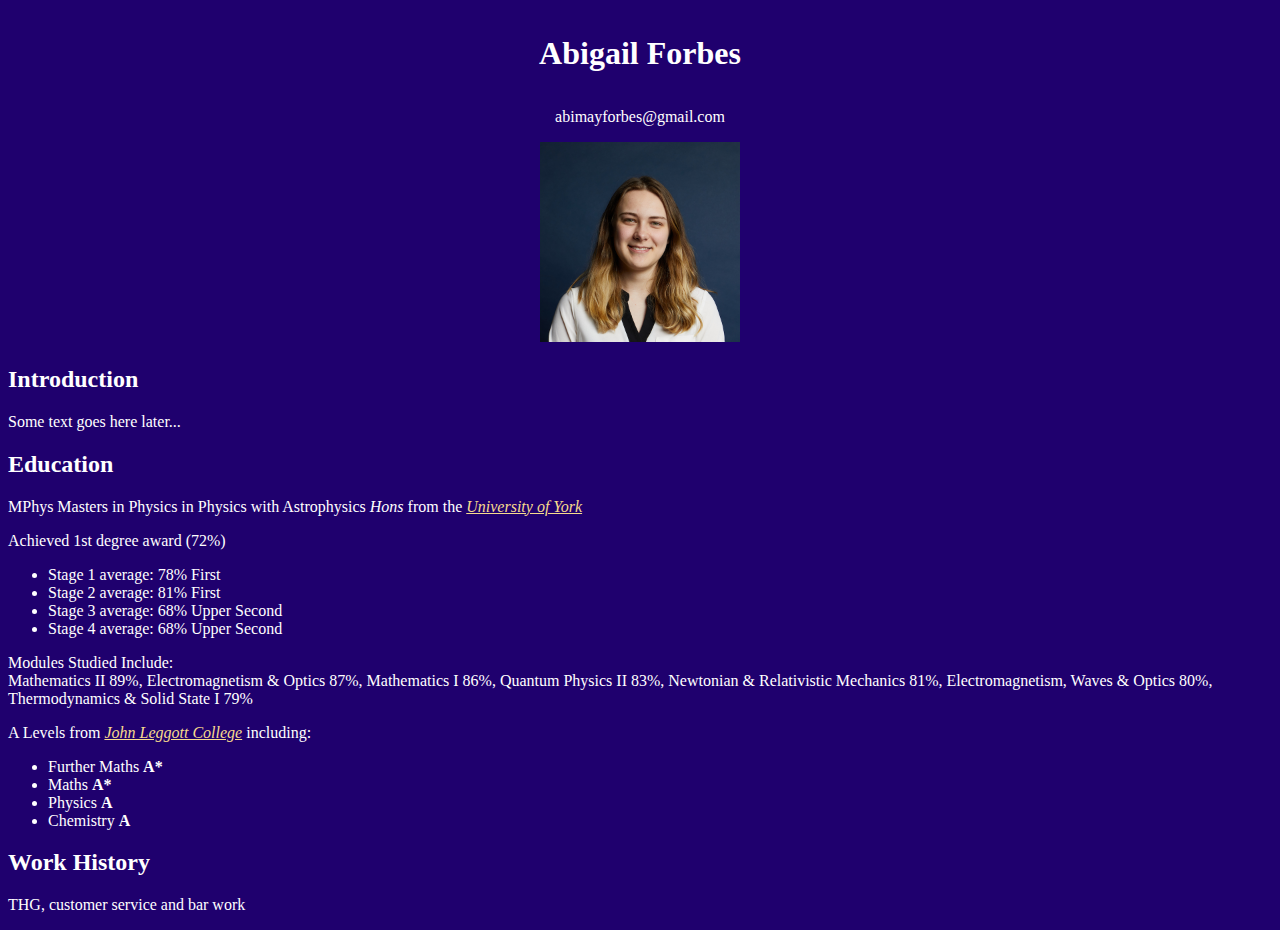
<file: index.html>
<!DOCTYPE html>

    <html lang="en">
        <head>
            <link rel="stylesheet" href="index.css">
            <title>Abigail Forbes</title>
        </head>

        <body>
            <center>
            <h1>Abigail Forbes </h1>
            <p> abimayforbes@gmail.com</p>

            <img src="/THG_Headshot.jpg" alt="Photo of Abigail Forbes" width="200" height="200"/>
            </center>

            <h2>Introduction</h2>
            <p>Some text goes here later...</p>

            <h2>Education</h2>
            <p>
                MPhys Masters in Physics in Physics with Astrophysics <em>Hons</em> from the <a href="https://www.york.ac.uk/study/undergraduate/courses/mphys-physics-astrophysics/"> <em>University of York</em> </a>
                <br>
                <p>
                    Achieved 1st degree award (72%)
                    <br>
                    <ul>
                        <li>Stage 1 average: 78% First</li>
                        <li>Stage 2 average: 81% First</li>
                        <li>Stage 3 average: 68% Upper Second </li>
                        <li>Stage 4 average: 68% Upper Second </li>
                    </ul>


                    Modules Studied Include: <br>
                    Mathematics II 89%, Electromagnetism & Optics 87%, Mathematics I 86%, Quantum Physics II 83%, Newtonian & Relativistic Mechanics 81%, Electromagnetism, Waves & Optics 80%, Thermodynamics & Solid State I 79%
                
                </p>
            </p>
            <p>A Levels from <a href="https://www.leggott.ac.uk"><em>John Leggott College</em></a> including: 
                <ul>
                    <li>Further Maths <strong>A*</strong></li>
                    <li>Maths <strong>A*</strong></li>
                    <li>Physics <strong>A</strong></li>
                    <li>Chemistry <strong>A</strong></li>
                </ul>
            </p>


            <h2>Work History</h2>
            <p>THG, customer service and bar work</p>

        </body>
    </html>
</file>
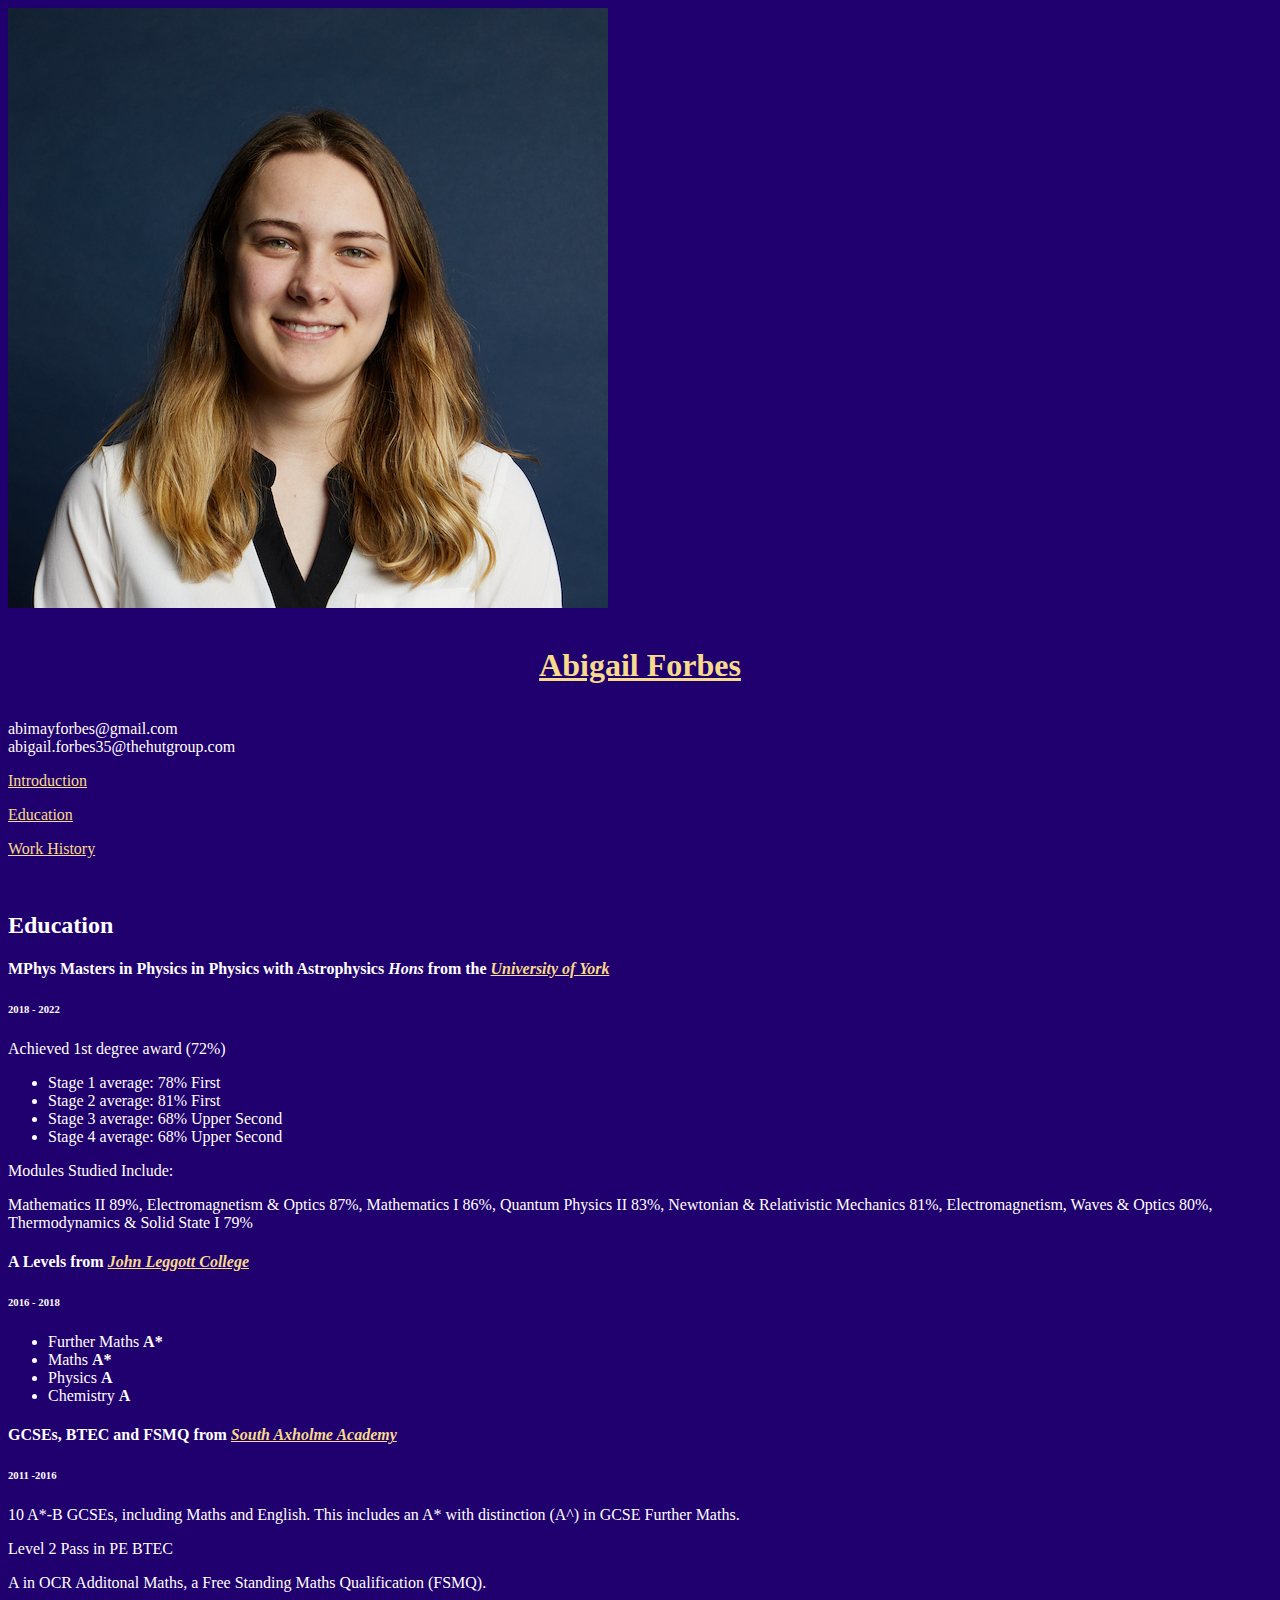
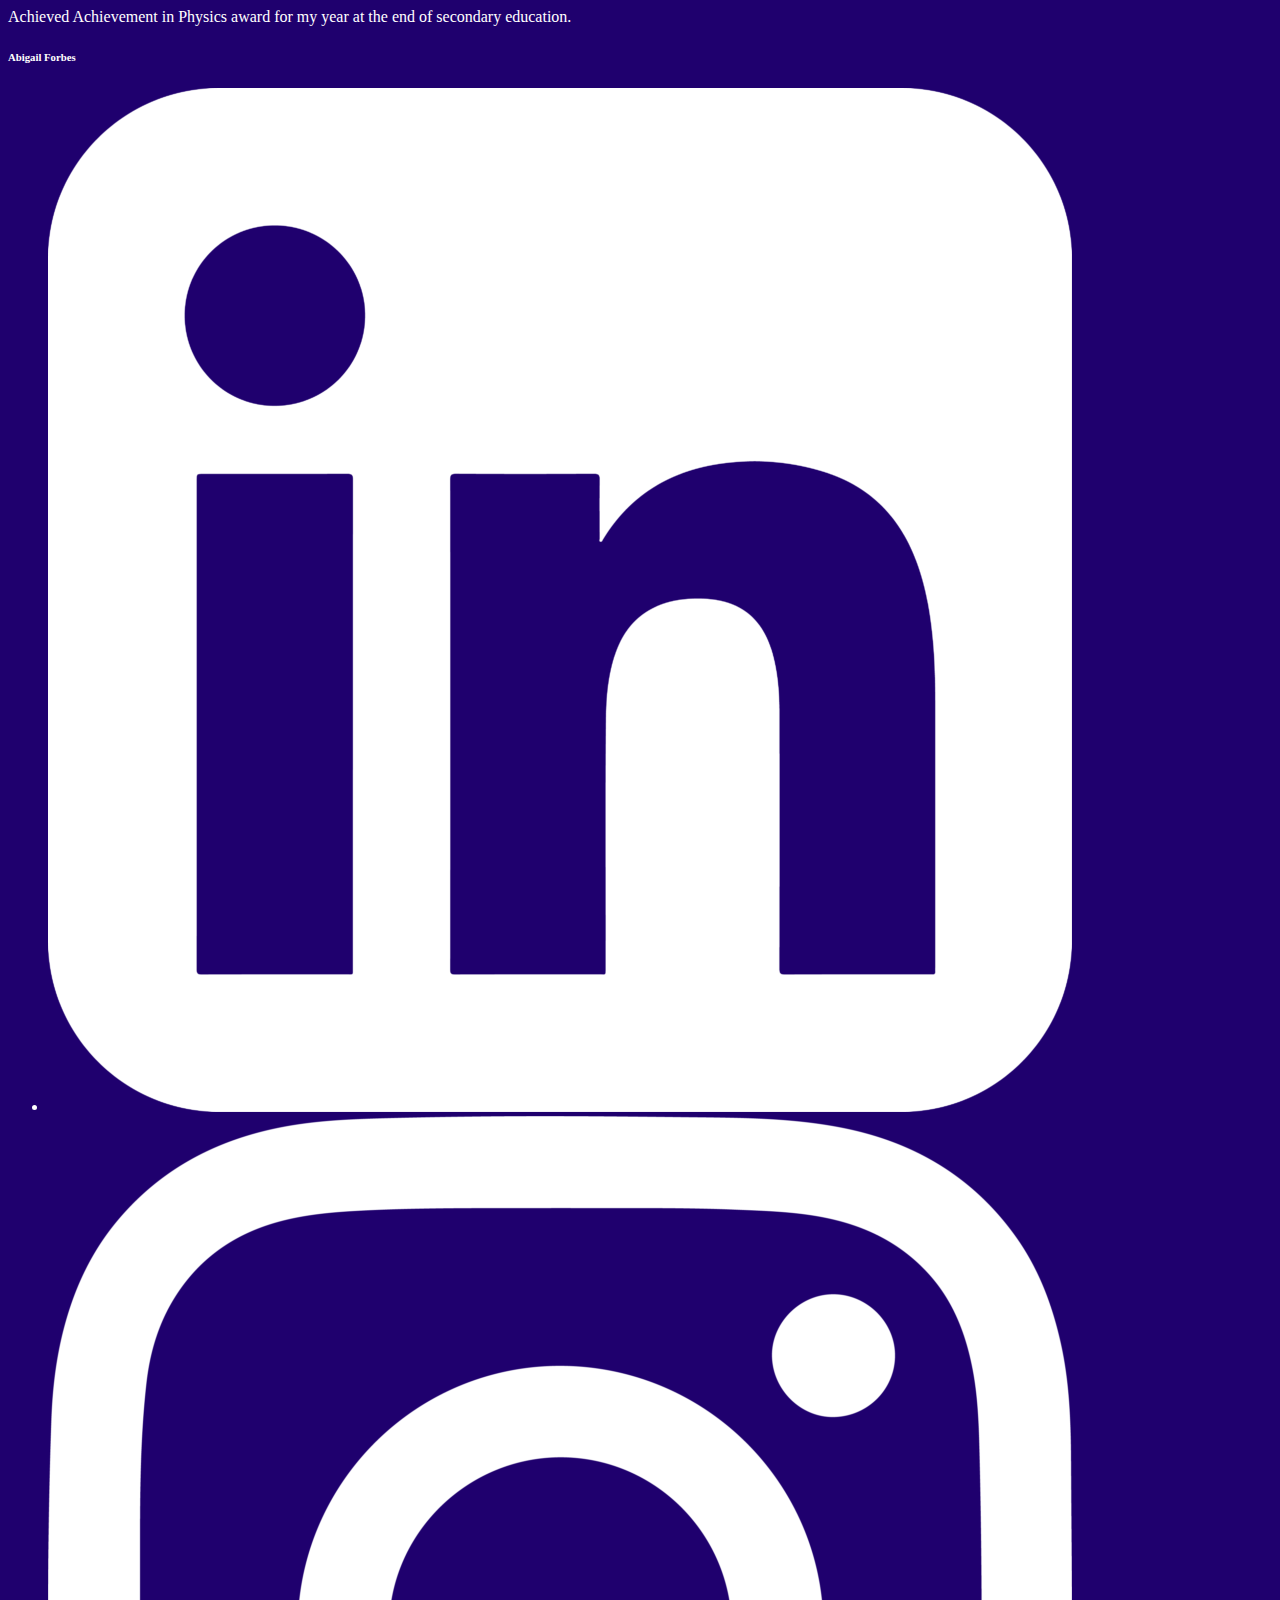
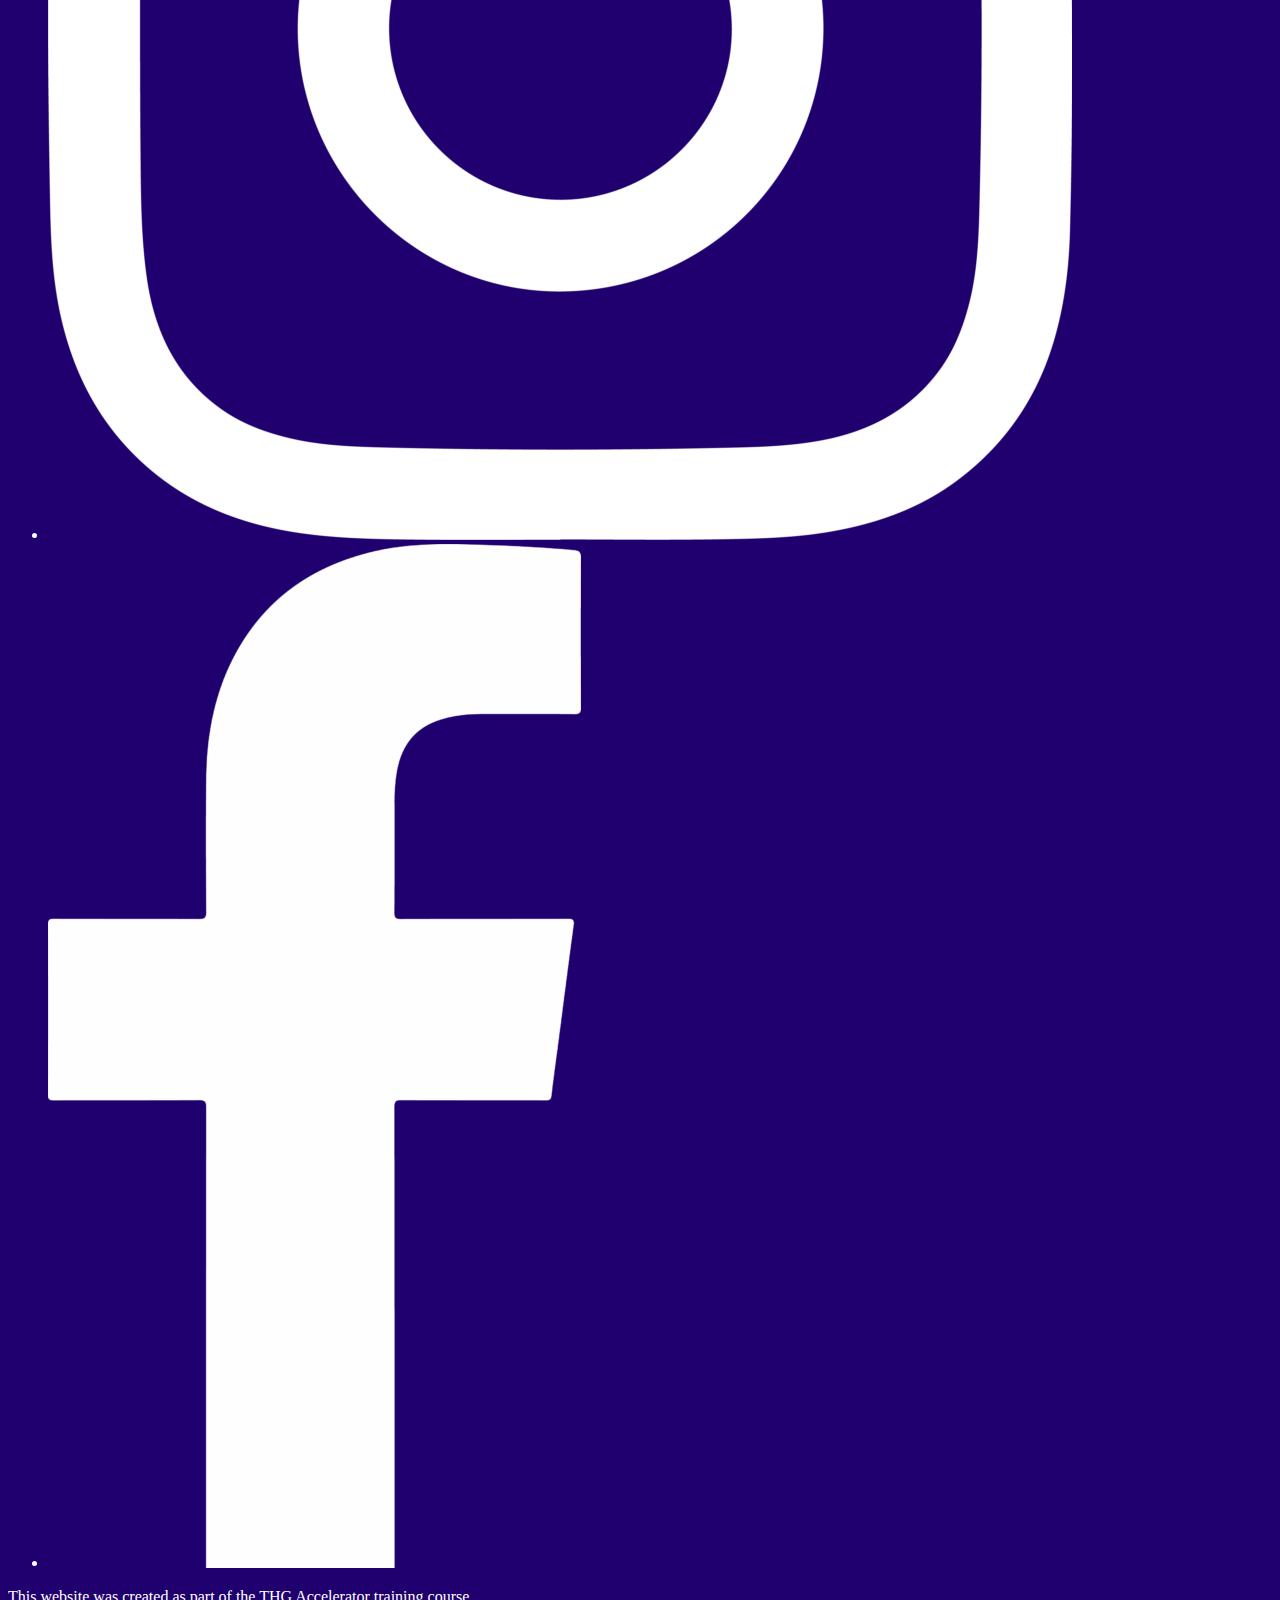
<file: Education.html>
<!DOCTYPE html>

    <html lang="en">
        <head>
            <link rel="stylesheet" href="index.css" type="text/css" />
            
            <title>Abigail Forbes | Education</title>

            <meta name="viewport" content="width=device-width" inital-scale="1" />
        </head>

        <body>
            <div class="whole_top">
                <div id="top_header">
                    <img id="Headshot" src="/THG_Headshot.jpg" alt="Photo of Abigail Forbes" />
                    <h1 id="Name"><a class="name_homepage_navigator" href="index.html">Abigail Forbes</a></h1>
                    
                    <p id="email"> abimayforbes@gmail.com
                        <br>abigail.forbes35@thehutgroup.com
                    </p>
                </div>
            
                
                <div id="navigation_bar">
                    <p class="nav_bar_item"><a href="Introduction.html"> Introduction </a></p>
                    <p class="nav_bar_item"><a href="Education.html"> Education </a></p>
                    <p class="nav_bar_item"><a href="Work_History.html"> Work History </a></p>

                </div>
            </div>
            <br/>
            <div class="main" id="top_margin">
                <h2>Education</h2>
            
                <h4>MPhys Masters in Physics in Physics with Astrophysics <em>Hons</em> from the <a href="https://www.york.ac.uk/study/undergraduate/courses/mphys-physics-astrophysics/"> <em>University of York</em> </a></h4>
                <h6>2018 - 2022</h6>
                
                <p>
                    Achieved 1st degree award (72%)
                    <p>
                        <ul>
                            <li>Stage 1 average: 78% First</li>
                            <li>Stage 2 average: 81% First</li>
                            <li>Stage 3 average: 68% Upper Second </li>
                            <li>Stage 4 average: 68% Upper Second </li>
                        </ul>
                    </p>
                    <p>
                    Modules Studied Include:
                    </p>
                    <p>
                    Mathematics II 89%, Electromagnetism & Optics 87%, Mathematics I 86%, Quantum Physics II 83%, Newtonian & Relativistic Mechanics 81%, Electromagnetism, Waves & Optics 80%, Thermodynamics & Solid State I 79%
                    </p>
                </p>
                
                <h4>A Levels from <a href="https://www.leggott.ac.uk"><em>John Leggott College</em></a></h4>
                <h6>2016 - 2018</h6>
                
                <p>    
                    <ul>
                        <li>Further Maths <strong>A*</strong></li>
                        <li>Maths <strong>A*</strong></li>
                        <li>Physics <strong>A</strong></li>
                        <li>Chemistry <strong>A</strong></li>
                    </ul>
                </p>
                
                <h4>GCSEs, BTEC and FSMQ from <a href="https://www.southaxholmeacademy.co.uk/"><em>South Axholme Academy</em></a></h4>
                <h6>2011 -2016</h6>
                
                <p>
                    10 A*-B GCSEs, including Maths and English. This includes an A* with distinction (A^) in GCSE Further Maths.
                </p>
                <p>
                    Level 2 Pass in PE BTEC
                </p>
                <p>
                    A in OCR Additonal Maths, a Free Standing Maths Qualification (FSMQ).
                </p>
                <p>
                    Achieved Achievement in Physics award for my year at the end of secondary education.
                </p>
            </div>
            
            <div class="footer">
                <h6>Abigail Forbes </h6>

                <ul class="social_list">
                    <li class="in_line"><a href="https://www.linkedin.com/in/abigail-forbes-817aa21b0/"><img src="/Linkedin_logo.png" alt="Linkedin logo" class="social_element"/></a></li>
                    <li class="in_line"><a href="https://www.instagram.com/abi4bes/"><img src="Instagram_logo.png" alt="Instagram logo" class="social_element"/></a></a></li>
                    <li class="in_line"><a href="https://www.facebook.com/abi.forbes7/"><img src="Facebook_logo.png" alt="Facebook logo" class="social_element"/></a></li>
                </ul>

                <p class="footer_disclosure">
                   This website was created as part of the THG Accelerator training course.
                </p>
        </div>
        </body>
    </html>
</file>
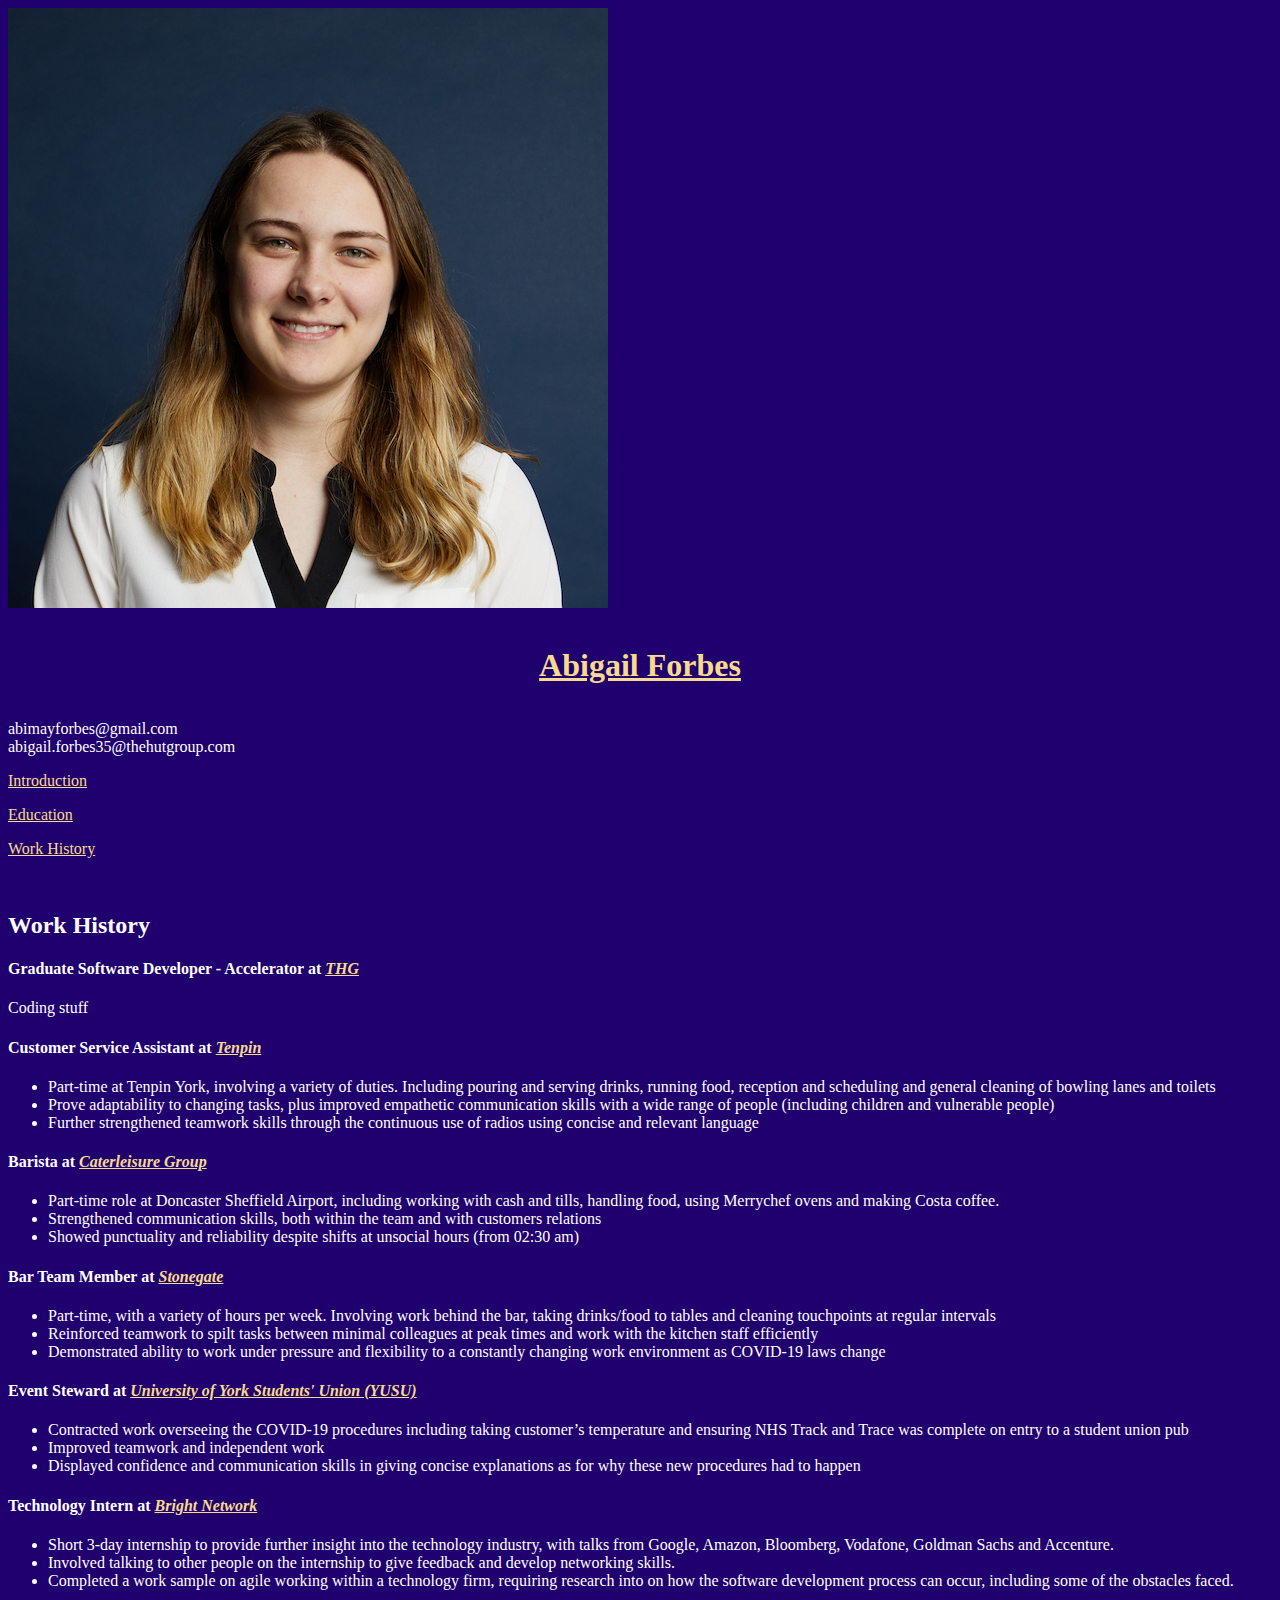
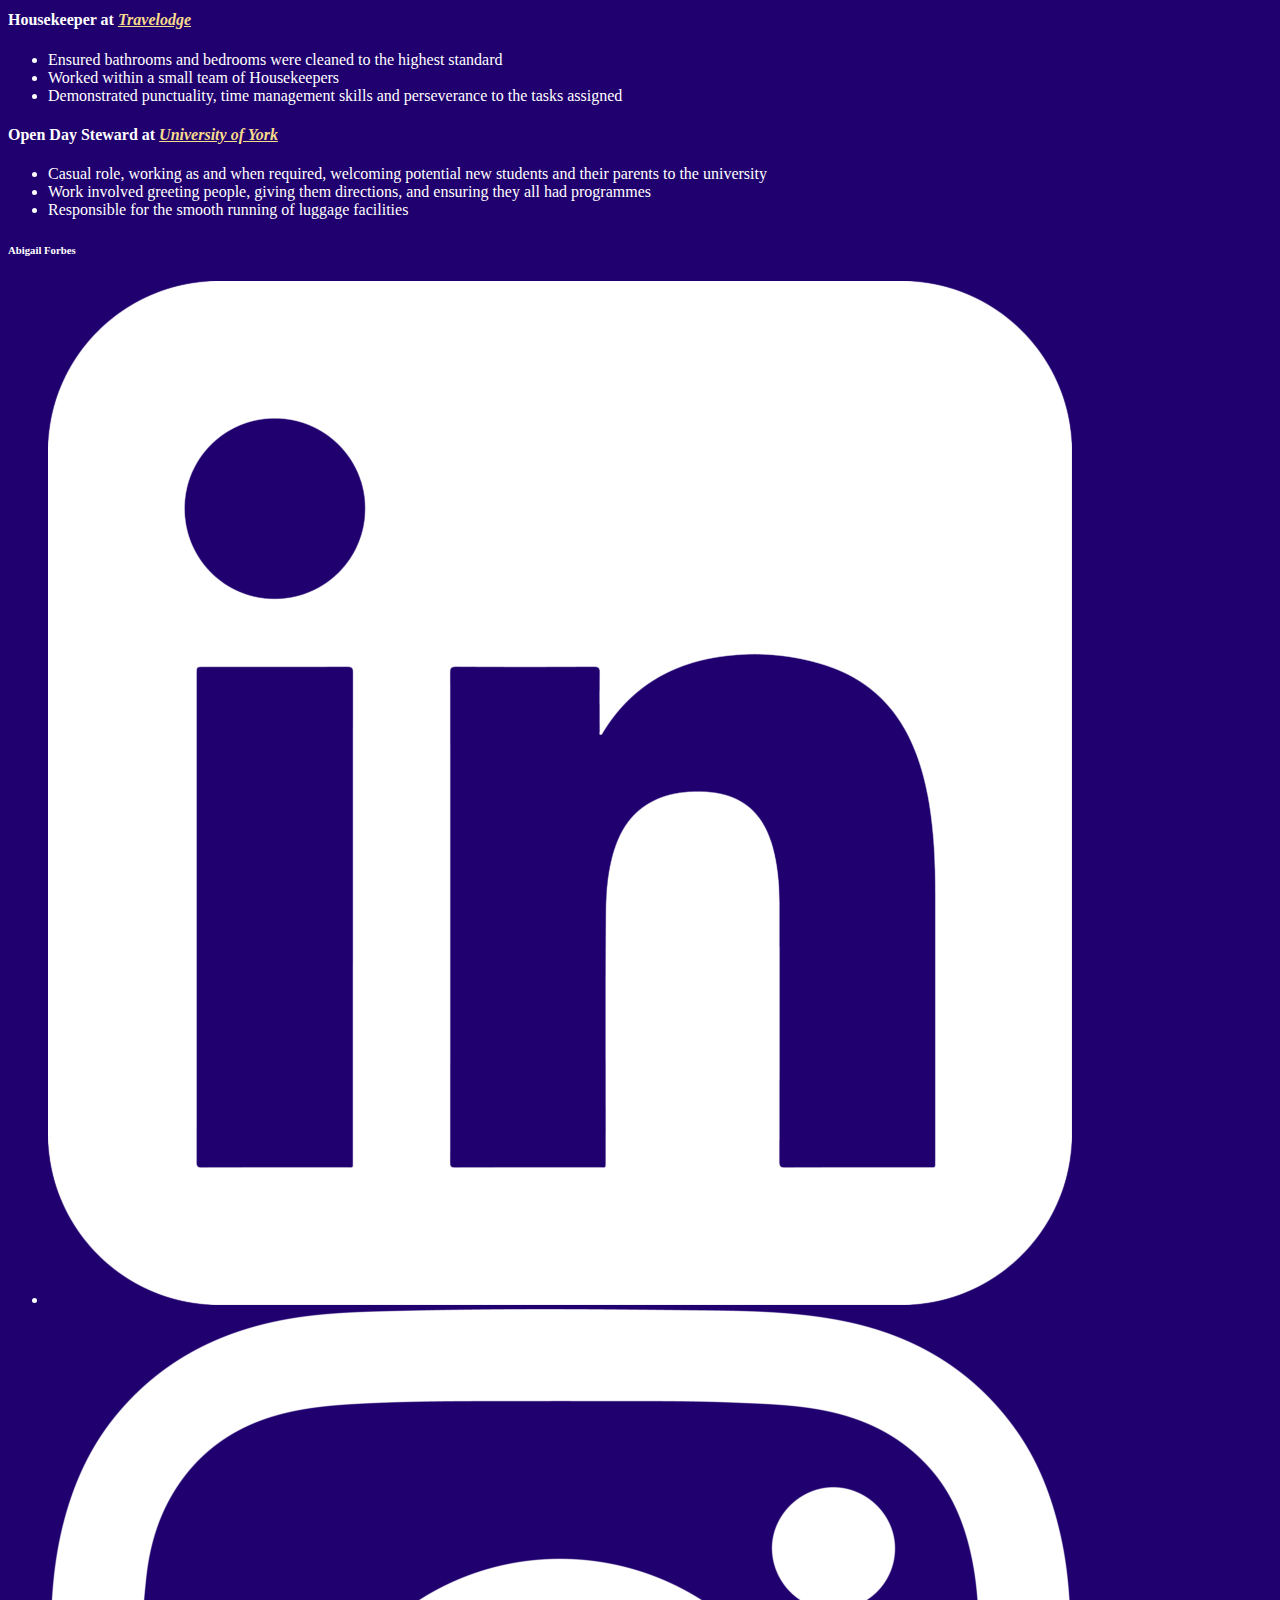
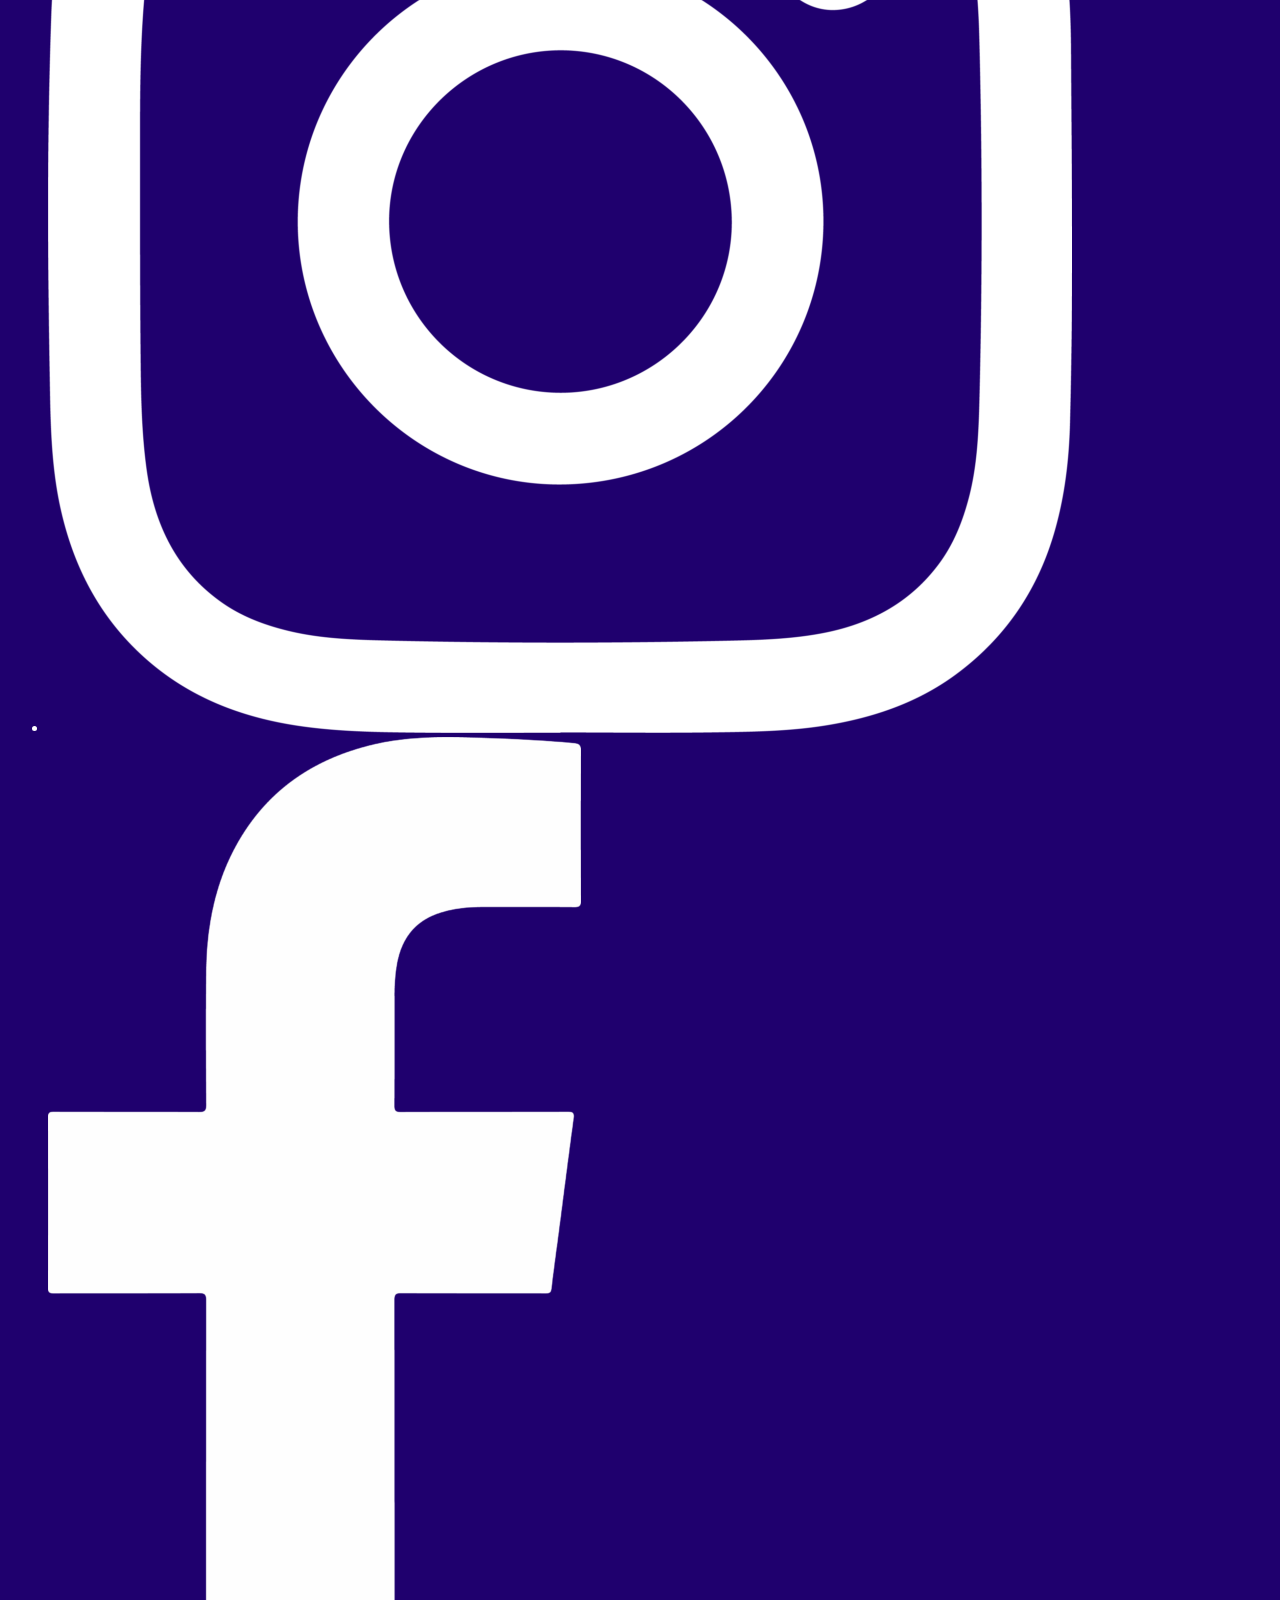
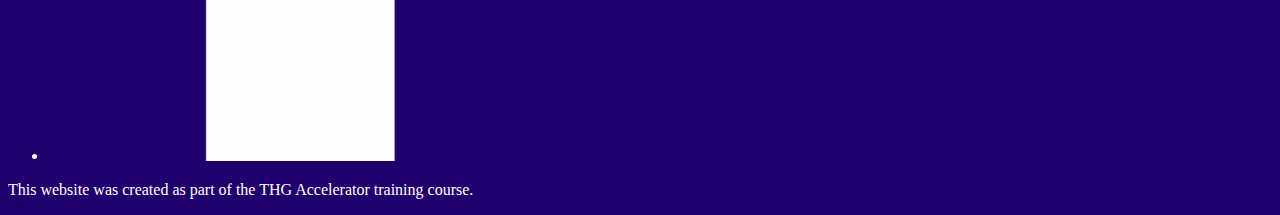
<file: Work_History.html>
<!DOCTYPE html>

    <html lang="en">
        <head>
            <link rel="stylesheet" href="index.css" type="text/css" />
            
            <title>Abigail Forbes | Work History</title>

            <meta name="viewport" content="width=device-width" inital-scale="1" />
        </head>

        <body>
            <div class="whole_top">
                <div id="top_header">
                    <img id="Headshot" src="/THG_Headshot.jpg" alt="Photo of Abigail Forbes" />
                    <h1 id="Name"><a class="name_homepage_navigator" href="index.html">Abigail Forbes</a></h1>
                    
                    <p id="email"> abimayforbes@gmail.com
                        <br>abigail.forbes35@thehutgroup.com
                    </p>
                </div>
            
                
                <div id="navigation_bar">
                    <p class="nav_bar_item"><a href="Introduction.html"> Introduction </a></p>
                    <p class="nav_bar_item"><a href="Education.html"> Education </a></p>
                    <p class="nav_bar_item"><a href="Work_History.html"> Work History </a></p>

                </div>
            </div>
            <br/>
            <div class="main" id="top_margin">
            <h2>Work History</h2>
                <h4>Graduate Software Developer - Accelerator at <em><a href="https://thg.com">THG</a></em></h4>
                <p>Coding stuff</p>

                <h4>Customer Service Assistant at <em><a href="https://www.tenpin.co.uk">Tenpin</a></em></h4>
                <p>
                    <ul>
                        <li>Part-time at Tenpin York, involving a variety of duties. Including pouring and serving drinks, running food, reception and scheduling and general cleaning of bowling lanes and toilets</li>
                        <li>Prove adaptability to changing tasks, plus improved empathetic communication skills with a wide range of people (including children and vulnerable people)</li>
                        <li>Further strengthened teamwork skills through the continuous use of radios using concise and relevant language</li>
                    </ul>
                </p>

                <h4>Barista at <em><a href="https://www.costa.co.uk">Caterleisure Group</a></em></h4>
                <p>
                    <ul>
                        <li>Part-time role at Doncaster Sheffield Airport, including working with cash and tills, handling food, using Merrychef ovens and making Costa coffee.</li>
                        <li>Strengthened communication skills, both within the team and with customers relations</li>
                        <li>Showed punctuality and reliability despite shifts at unsocial hours (from 02:30 am)</li>
                    </ul>
                </p>

                <h4>Bar Team Member at <em><a href="https://www.stonegategroup.co.uk">Stonegate</a></em></h4>
                <p>
                    <ul>
                        <li>Part-time, with a variety of hours per week. Involving work behind the bar, taking drinks/food to tables and cleaning touchpoints at regular intervals</li>
                        <li>Reinforced teamwork to spilt tasks between minimal colleagues at peak times and work with the kitchen staff efficiently</li>
                        <li>Demonstrated ability to work under pressure and flexibility to a constantly changing work environment as COVID-19 laws change</li>
                    </ul>
                </p>

                <h4>Event Steward at <em><a href="https://www.YUSU.org"> University of York Students' Union (YUSU)</a></em></h4>
                <p>
                    <ul>
                        <li>Contracted work overseeing the COVID-19 procedures including taking customer’s temperature and ensuring NHS Track and Trace was complete on entry to a student union pub</li>
                        <li>Improved teamwork and independent work</li>
                        <li>Displayed confidence and communication skills in giving concise explanations as for why these new procedures had to happen</li>
                    </ul>
                </p>

                <h4>Technology Intern at <em><a href="https://www.brightnetwork.co.uk">Bright Network</a></em></h4>
                <p>
                    <ul>
                        <li>Short 3-day internship to provide further insight into the technology industry, with talks from Google, Amazon, Bloomberg, Vodafone, Goldman Sachs and Accenture.</li>
                        <li>Involved talking to other people on the internship to give feedback and develop networking skills.</li>
                        <li>Completed a work sample on agile working within a technology firm, requiring research into on how the software development process can occur, including some of the obstacles faced.</li>
                    </ul>
                </p>

                <h4>Housekeeper at <em><a href="https://www.travelodge.co.uk">Travelodge</a></em></h4>
                <p>
                    <ul>
                        <li>Ensured bathrooms and bedrooms were cleaned to the highest standard</li>
                        <li>Worked within a small team of Housekeepers</li>
                        <li>Demonstrated punctuality, time management skills and perseverance to the tasks assigned</li>
                    </ul>
                </p>

                <h4>Open Day Steward at <em><a href="https://www.york.ac.uk">University of York</a></em></h4>
                <p>
                    <ul>
                        <li>Casual role, working as and when required, welcoming potential new students and their parents to the university</li>
                        <li>Work involved greeting people, giving them directions, and ensuring they all had programmes</li>
                        <li>Responsible for the smooth running of luggage facilities</li>
                    </ul>
                </p>
            </div>

            <div class="footer">
                <h6>Abigail Forbes </h6>

                <ul class="social_list">
                    <li class="in_line"><a href="https://www.linkedin.com/in/abigail-forbes-817aa21b0/"><img src="/Linkedin_logo.png" alt="Linkedin logo" class="social_element"/></a></li>
                    <li class="in_line"><a href="https://www.instagram.com/abi4bes/"><img src="Instagram_logo.png" alt="Instagram logo" class="social_element"/></a></a></li>
                    <li class="in_line"><a href="https://www.facebook.com/abi.forbes7/"><img src="Facebook_logo.png" alt="Facebook logo" class="social_element"/></a></li>
                </ul>

                <p class="footer_disclosure">
                   This website was created as part of the THG Accelerator training course.
                </p>
        </div>
        </body>
    </html>
</file>
<file: index.css>
body{
    background-color: #1f006e;
    font-family: "Helvatica";
    color:white;
    
}
h1{
    
        border: 15px #a1873f;
        padding: 14px 25px;
    
    color: white;
    text-align: center;
    text-decoration: none;
}
a:link{
    color: #f7db8d;

}
a:visited{
    color: #a1873f;
}
a:hover{
    color: aqua;
}
</file>
